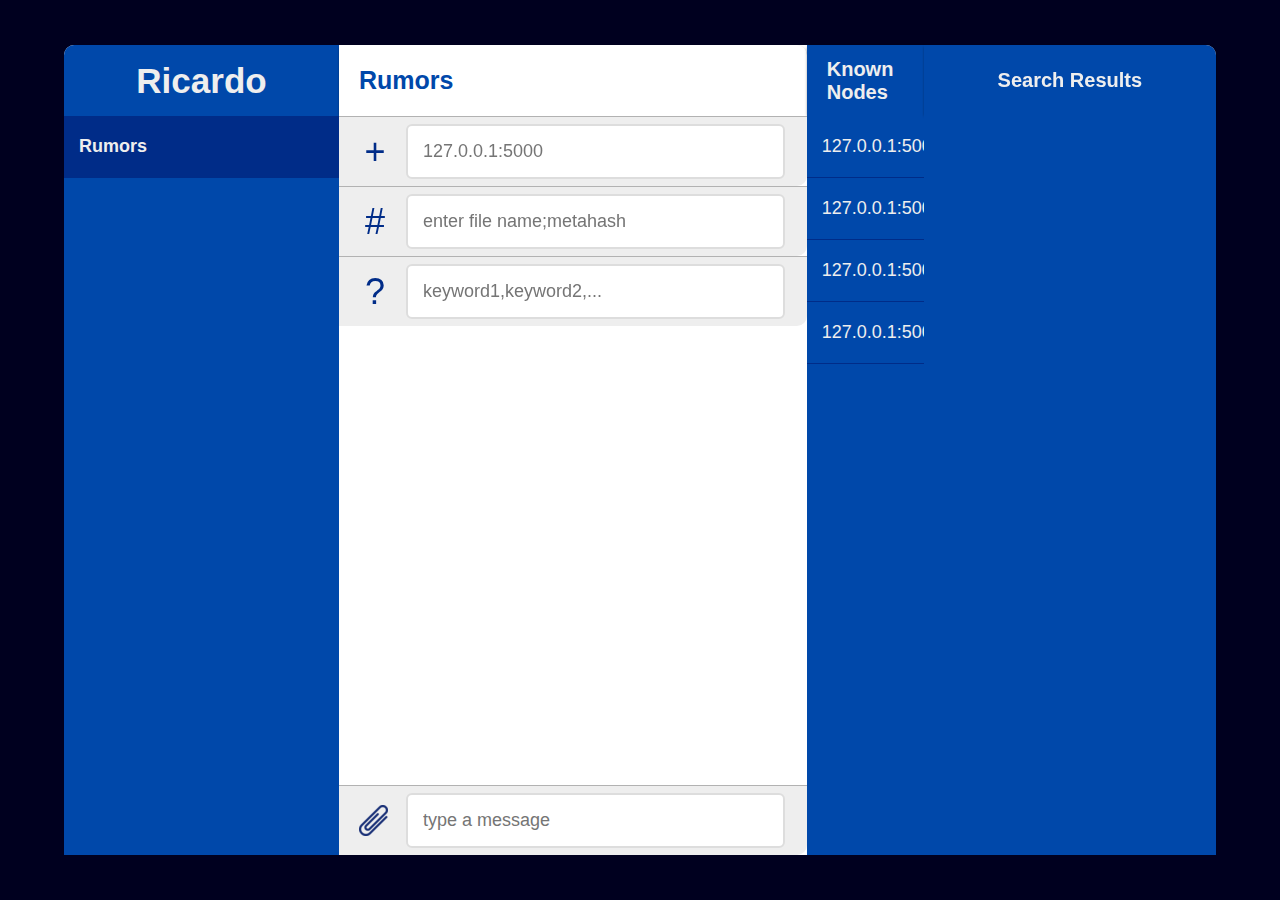
<file: frontend/index.html>
<!DOCTYPE html>
<!--based on https://www.youtube.com/watch?v=f8el0g_rXbY-->

<head>
    <meta charset="utf-8">
    <meta http-equiv="X-UA-Compatible" content="IE=edge">
    <title></title>
    <meta name="description" content="">
    <meta name="viewport" content="width=device-width, initial-scale=1">
    <link rel="stylesheet" type="text/css" href="chat.css">
    <script src="https://ajax.googleapis.com/ajax/libs/jquery/3.1.1/jquery.min.js"></script>
    <script src="frontEnd.js"></script>

</head>

<body>
    <div id="chat-container">
        <div id="identifier">
            <span id="nodeName">Ricardo</span>
        </div>
        <div id="conversation-list">
            <div class="conversation active">
                <div class="title-text">
                    Rumors
                </div>
            </div>
        </div>

        <div id="chat-title">
            <span id="span-name">Rumors</span>

        </div>
        <div id="chat-message-list">
        </div>
        <div id="chat-form">
            <img src="images/addAttachment.png" alt="Add Attachment" id="fileShare">
            <input id="file-input" type="file" style="display: none;" />
            <input id="text-input" type="text" placeholder="type a message">

        </div>
        <div id=node-text>
            <span>Known Nodes</span>
        </div>
        <div id="node-list">
            <div class="node">127.0.0.1:5002</div>
            <div class="node">127.0.0.1:5002</div>
            <div class="node">127.0.0.1:5003</div>
            <div class="node">127.0.0.1:5004</div>
        </div>

        <div id="new-node">
            <button id="addButton">+</button>
            <input id="newNode" type="text" placeholder="127.0.0.1:5000">
        </div>

        <div id="download">
            <button id="hashButton">#</button>
            <input id="newHash" type="text" placeholder="enter file name;metahash">
        </div>

        <div id="new-search">
            <button id="searchButton">?</button>
            <input id="keywords" type="text" placeholder="keyword1,keyword2,...">
        </div>

        <div id=search-text>
            <span>Search Results</span>
        </div>

        <div id="search-list">
            <!-- <div class="search">
                <p id="name">1ex23.pdf</p>
                <p id="at">NodeB</p>
                <p id="metahash" hidden>6af4ef54eab6079ace143abffae586f47f84c038a035b0341fd046c8b17d3342</p>
            </div> -->
        </div>
        


    </div>


    <script>
        document.getElementById("addButton").onclick = buttonClickNewNode
        document.getElementById("fileShare").onclick = () => {
            document.getElementById('file-input').click();
        }
        document.getElementById("file-input").onchange = e => fileSelectionHandler(e)
        document.getElementById("text-input").addEventListener("keyup", event => {
            if (event.keyCode === 13) {
                event.preventDefault();
                sendNewMessage()
            }
        })
        document.getElementById("hashButton").onclick = buttonClickDownload
        document.getElementById("searchButton").onclick = buttonClickSearch
    </script>
</body>

</html>
</file>
<file: frontend/chat.css>
* {
  margin: 0;
  padding: 0;
  box-sizing: border-box;
}

html, body {
  height: 100%;
}

html {
  font-family: Arial, Helvetica, sans-serif;
  background: #00001f;
  font-size: 10px;
}

body {
  display: grid;
  place-items: center;
}

#chat-container {
  display: grid;
  grid: 'identifer chat-title node-text search-text' 71px
  'conversation-list new-node node-list search-list' 70px 
  'conversation-list download node-list search-list' 70px 
  'conversation-list new-search node-list search-list' 70px 
   'conversation-list chat-message-list node-list search-list' 1fr
   'conversation-list chat-form node-list search-list' 70px

   / 275px 0.8fr 0.2fr 0.5fr;
  min-width: 800px;
  max-width: 90%;
  max-height: 90%;
  width: 100%;
  height: 95vh;
  background: #FFF;
  border-radius: 10px;
}

#identifier, #conversation-list {
  background: #0048aa;
}

#identifier {
  display: grid;
  align-items: center;
  padding: 0 20px;
  grid-area: identifer;
  border-radius: 10px 0 0 0;
}

#identifier {
  display: grid;
  place-content: center center;
  color: #eee;
  font-weight: bold;
  font-size: 3.5rem;
}

#conversation-list {
  grid-area: conversation-list;
  overflow-y: scroll;
}

.conversation {
  color: #ddd;
  font-size: 1.8rem;
  border-bottom: 1px solid #002c88;
  padding: 20px 20px 20px 15px;
}

.conversation.active, .conversation:hover {
  background: #002c88;
  font-weight: bold;
}

.conversation:hover {
  cursor: pointer;
}

.title-text {
  color: #eee;
  white-space: nowrap;
  overflow-x: hidden;
  text-overflow: ellipsis;
}

#chat-titile, #chat-form, #new-node, #download, #new-search {
  background: #eee;
}

#chat-title {
  display: grid;
  grid: 36px / 1fr 36px;
  align-content: center;
  align-items: center;
  grid-area: chat-title;
  color: #0048AA;
  font-weight: bold;
  font-size: 2.5rem;
  border-radius: 0 10px 0 0;
  box-shadow: 0 1px 3px -1px rgba(0, 0, 0, 0.75);
  padding: 0 20px;
}

#chat-message-list {
  grid-area: chat-message-list;
  display: flex;
  flex-direction: column-reverse;
  padding: 0 20px;
  overflow-y: scroll;
}

.message-row {
  display: grid;
  grid-template-columns: 70%;
  margin-bottom: 20px;
}

.you-message {
  justify-content: end;
  justify-items: end;
}

.other-message {
  justify-content: start;
  justify-items: start;
}

.message-text {
  padding: 9px 14px;
  font-size: 1.6rem;
  margin-bottom: 5px;
}

.message-origin {
  font-size: 1.7rem;
  color: #777;
}

.you-message .message-text {
  background: #0048aa;
  color: #eee;
  border: 1px solid #0048aa;
  border-radius: 14px 14px 0 14px;
}

.other-message .message-text {
  background: #eee;
  color: #111;
  border: 1px solid #ddd;
  border-radius: 14px 14px 14px 0;
}

#chat-form {
  display: grid;
  grid: 51px / 32px 2fr;
  align-content: center;
  align-items: center;
  grid-gap: 15px;
  grid-area: chat-form;
  border-radius: 0 0 10px 0;
  border-top: 1px solid rgba(0, 0, 0, 0.25);
  padding-left: 20px;
  padding-right: 22px;
}

#chat-form input {
  outline: none;
  padding: 15px;
  border: 2px solid #ddd;
  color: #330;
  border-radius: 6px;
  font-size: 1.8rem;
}

#node-text, #node-list {
  background: #0048aa;
}

#node-text {
  display: grid;
  align-items: center;
  padding: 0 20px;
  grid-area: node-text;
  border-radius: 0 0 0 0;
  box-shadow: 0 1px 3px -1px rgba(0, 0, 0, 0.75);
}

#node-text {
  display: grid;
  place-content: center center;
  color: #eee;
  font-weight: bold;
  font-size: 2rem;
}

#node-list {
  grid-area: conversation-list;
  overflow-y: scroll;
  grid-area: node-list;
}

.node {
  outline: none;
  font-size: 1.8rem;
  color: #eee;
  padding: 20px 20px 20px 15px;
  border-bottom: 1px solid #002c88;
}

#new-node {
  display: grid;
  grid: 51px / 32px 2fr;
  align-content: center;
  align-items: center;
  grid-gap: 15px;
  grid-area: new-node;
  border-radius: 0 0 10px 0;
  border-top: 1px solid rgba(0, 0, 0, 0.25);
  padding-left: 20px;
  padding-right: 22px;
}

#newNode {
  outline: none;
  padding: 15px;
  border: 2px solid #ddd;
  color: #330;
  border-radius: 6px;
  font-size: 1.8rem;
}

#addButton {
  display: grid;
  place-content: center center;
  background: #eee;
  border-radius: 100%;
  color: #002c88;
  text-decoration: none;
  font-size: 3.6rem;
  border: none;
  background: none;
}

#download {
  display: grid;
  grid: 51px / 32px 2fr;
  align-content: center;
  align-items: center;
  grid-gap: 15px;
  grid-area: download;
  border-radius: 0 0 10px 0;
  border-top: 1px solid rgba(0, 0, 0, 0.25);
  padding-left: 20px;
  padding-right: 22px;
}

#newHash{
  outline: none;
  padding: 15px;
  border: 2px solid #ddd;
  color: #330;
  border-radius: 6px;
  font-size: 1.8rem;
}

#hashButton {
  display: grid;
  place-content: center center;
  background: #eee;
  border-radius: 100%;
  color: #002c88;
  text-decoration: none;
  font-size: 3.6rem;
  border: none;
  background: none;
}

#new-search {
  display: grid;
  grid: 51px / 32px 2fr;
  align-content: center;
  align-items: center;
  grid-gap: 15px;
  grid-area: new-search;
  border-radius: 0 0 10px 0;
  border-top: 1px solid rgba(0, 0, 0, 0.25);
  padding-left: 20px;
  padding-right: 22px;
}

#keywords{
  outline: none;
  padding: 15px;
  border: 2px solid #ddd;
  color: #330;
  border-radius: 6px;
  font-size: 1.8rem;
}

#searchButton {
  display: grid;
  place-content: center center;
  background: #eee;
  border-radius: 100%;
  color: #002c88;
  text-decoration: none;
  font-size: 3.6rem;
  border: none;
  background: none;
}


#search-text, #search-list {
  background: #0048aa;
}

#search-text {
  display: grid;
  align-items: center;
  padding: 0 20px;
  grid-area: search-text;
  border-radius: 0 10px 0 0;
  box-shadow: 0 1px 3px -1px rgba(0, 0, 0, 0.75);
}

#search-text {
  display: grid;
  place-content: center center;
  color: #eee;
  font-weight: bold;
  font-size: 2rem;
}

#search-list {
  grid-area: conversation-list;
  overflow-y: scroll;
  grid-area: search-list;
}

.search {
  outline: none;
  font-size: 1.8rem;
  color: #eee;
  padding: 20px 20px 20px 15px;
  border-bottom: 1px solid #002c88;
}

.search.active, .search:hover {
  background: #002c88;
  font-weight: bold;
}

.search:hover {
  cursor: pointer;
}

::-webkit-scrollbar {
  display: none;
}
</file>
